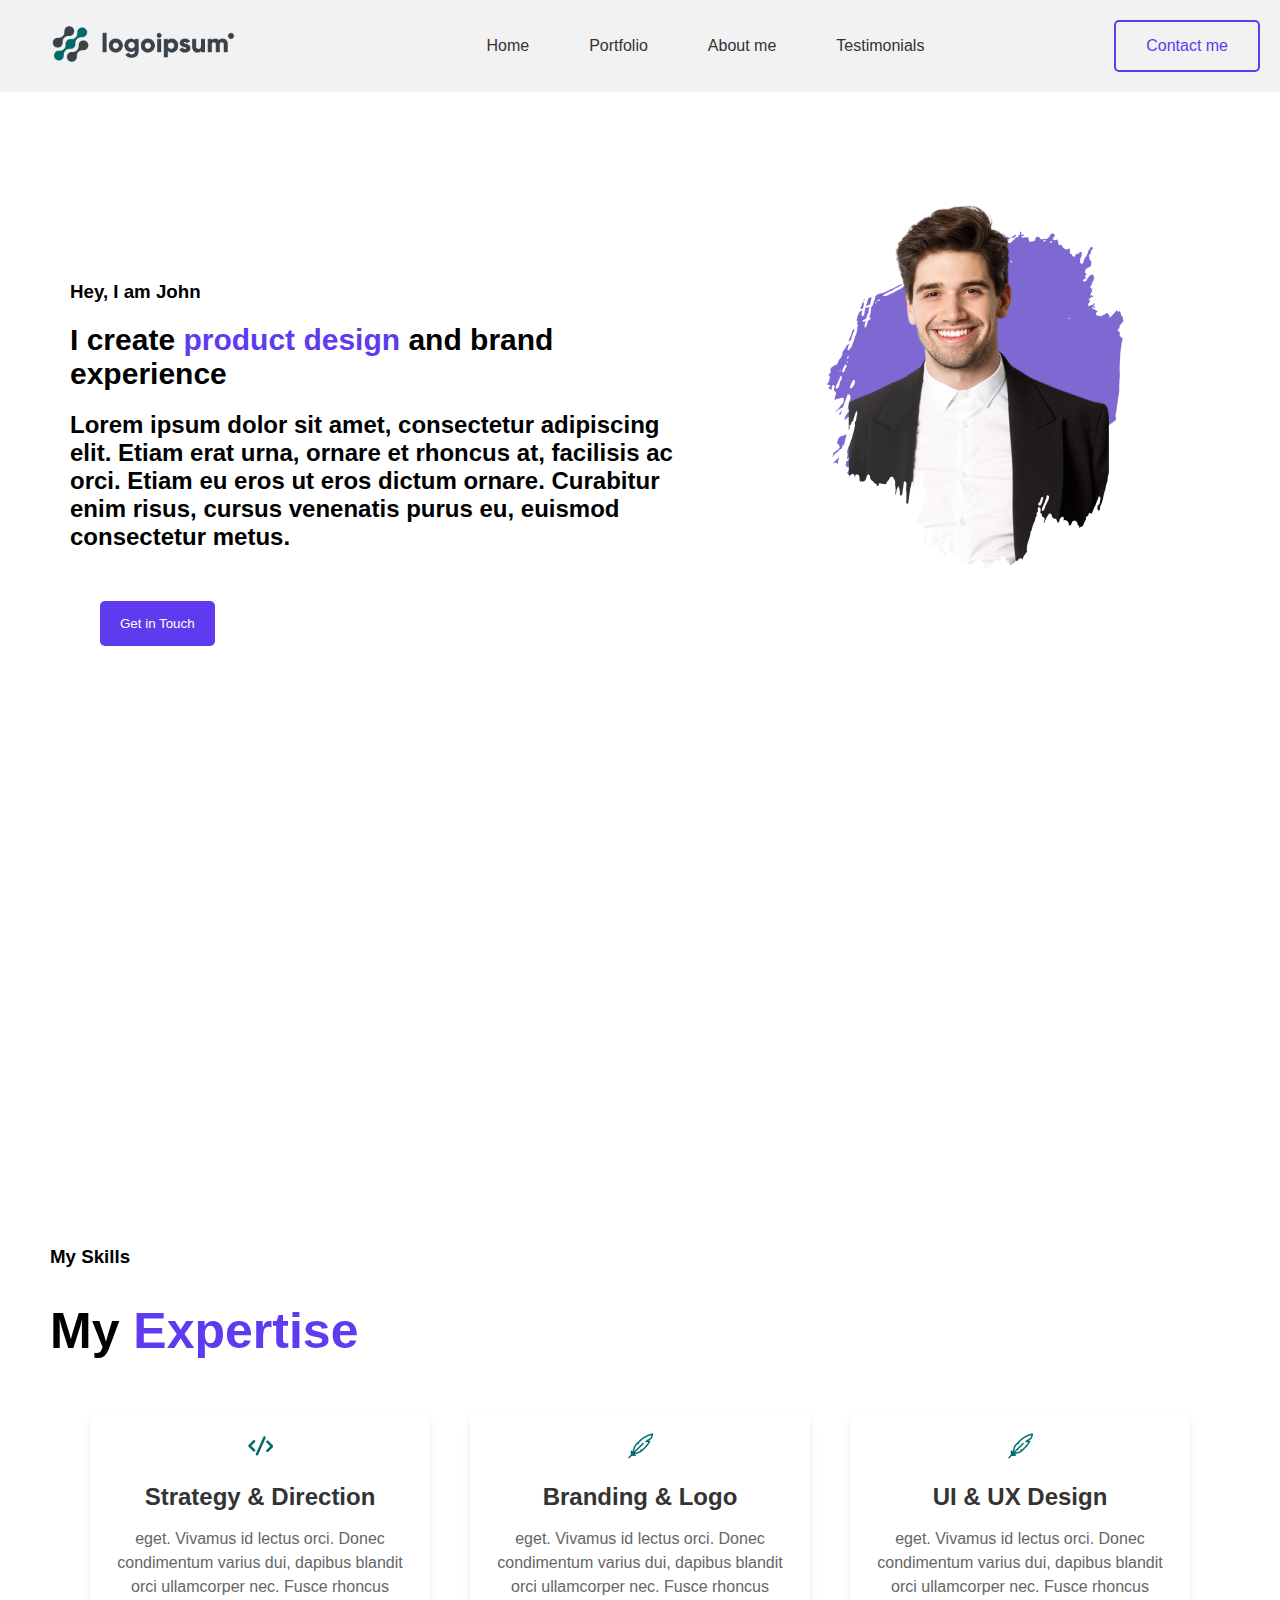
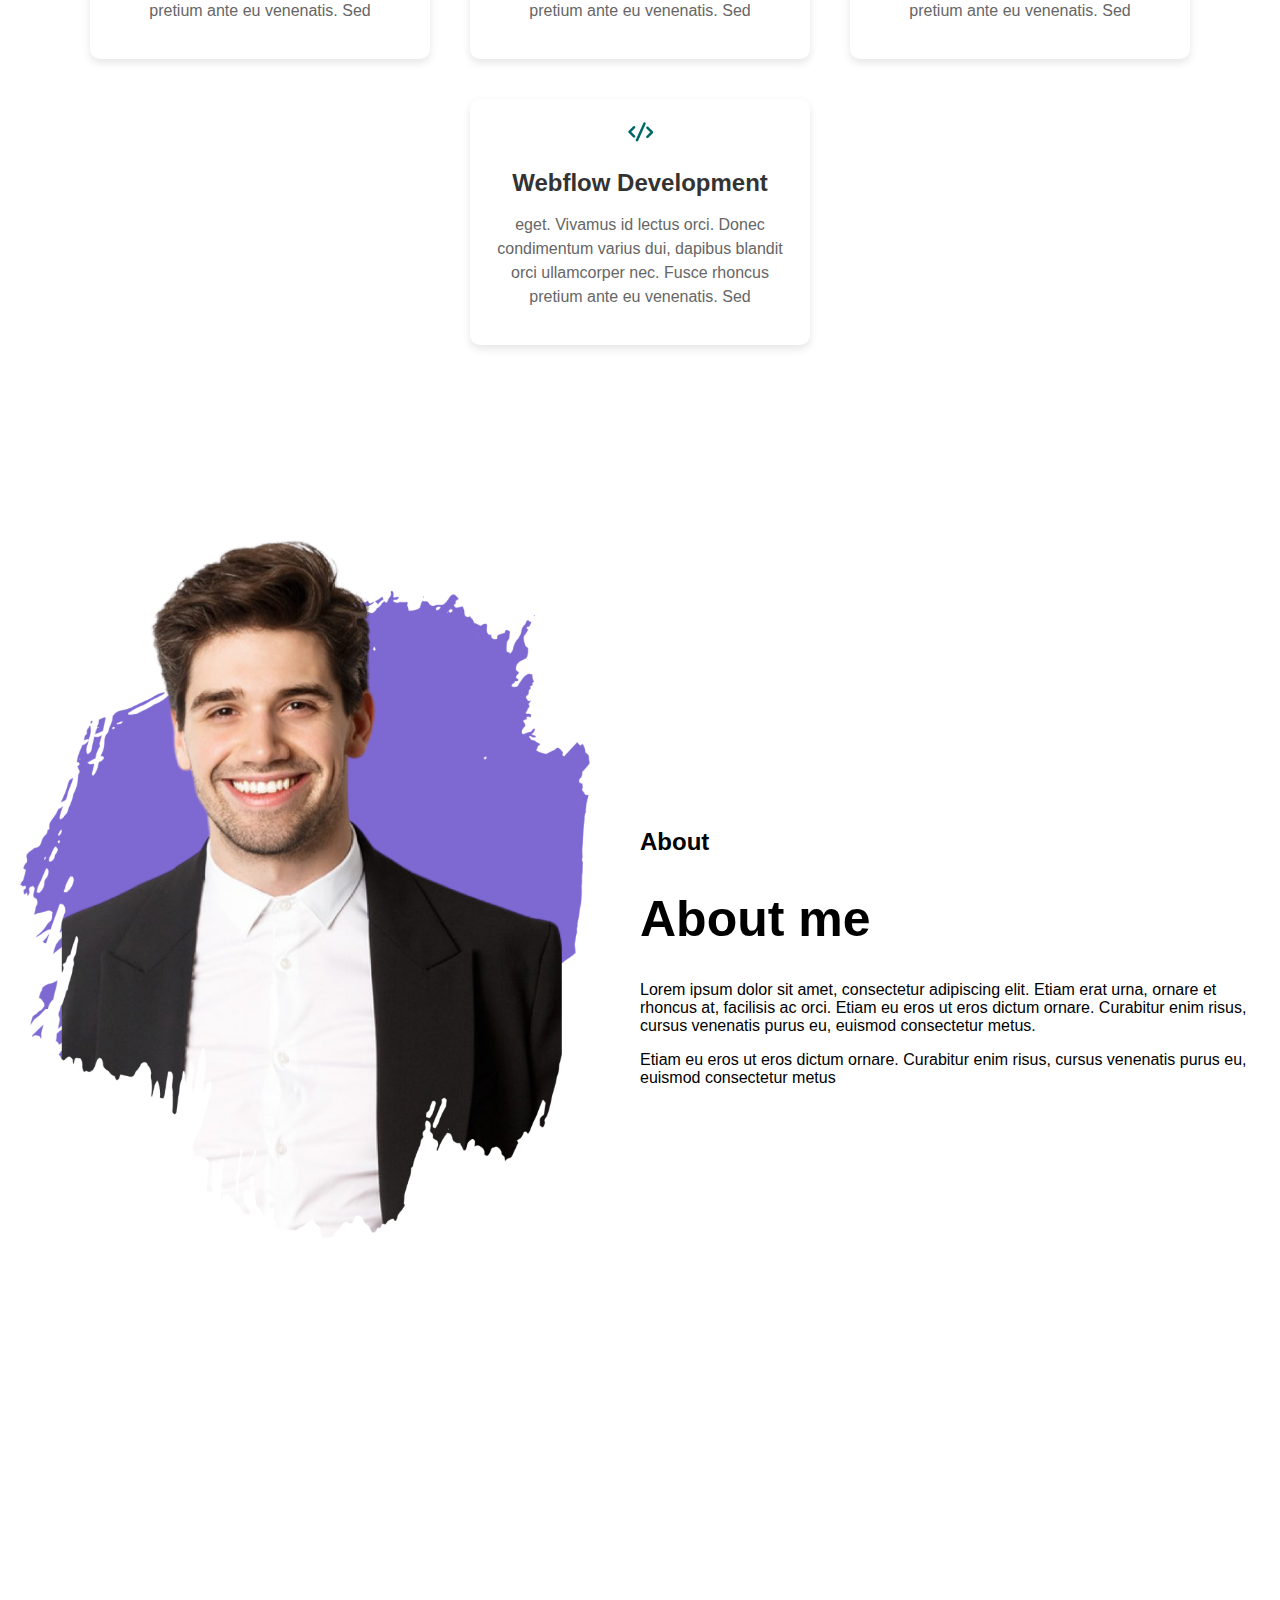
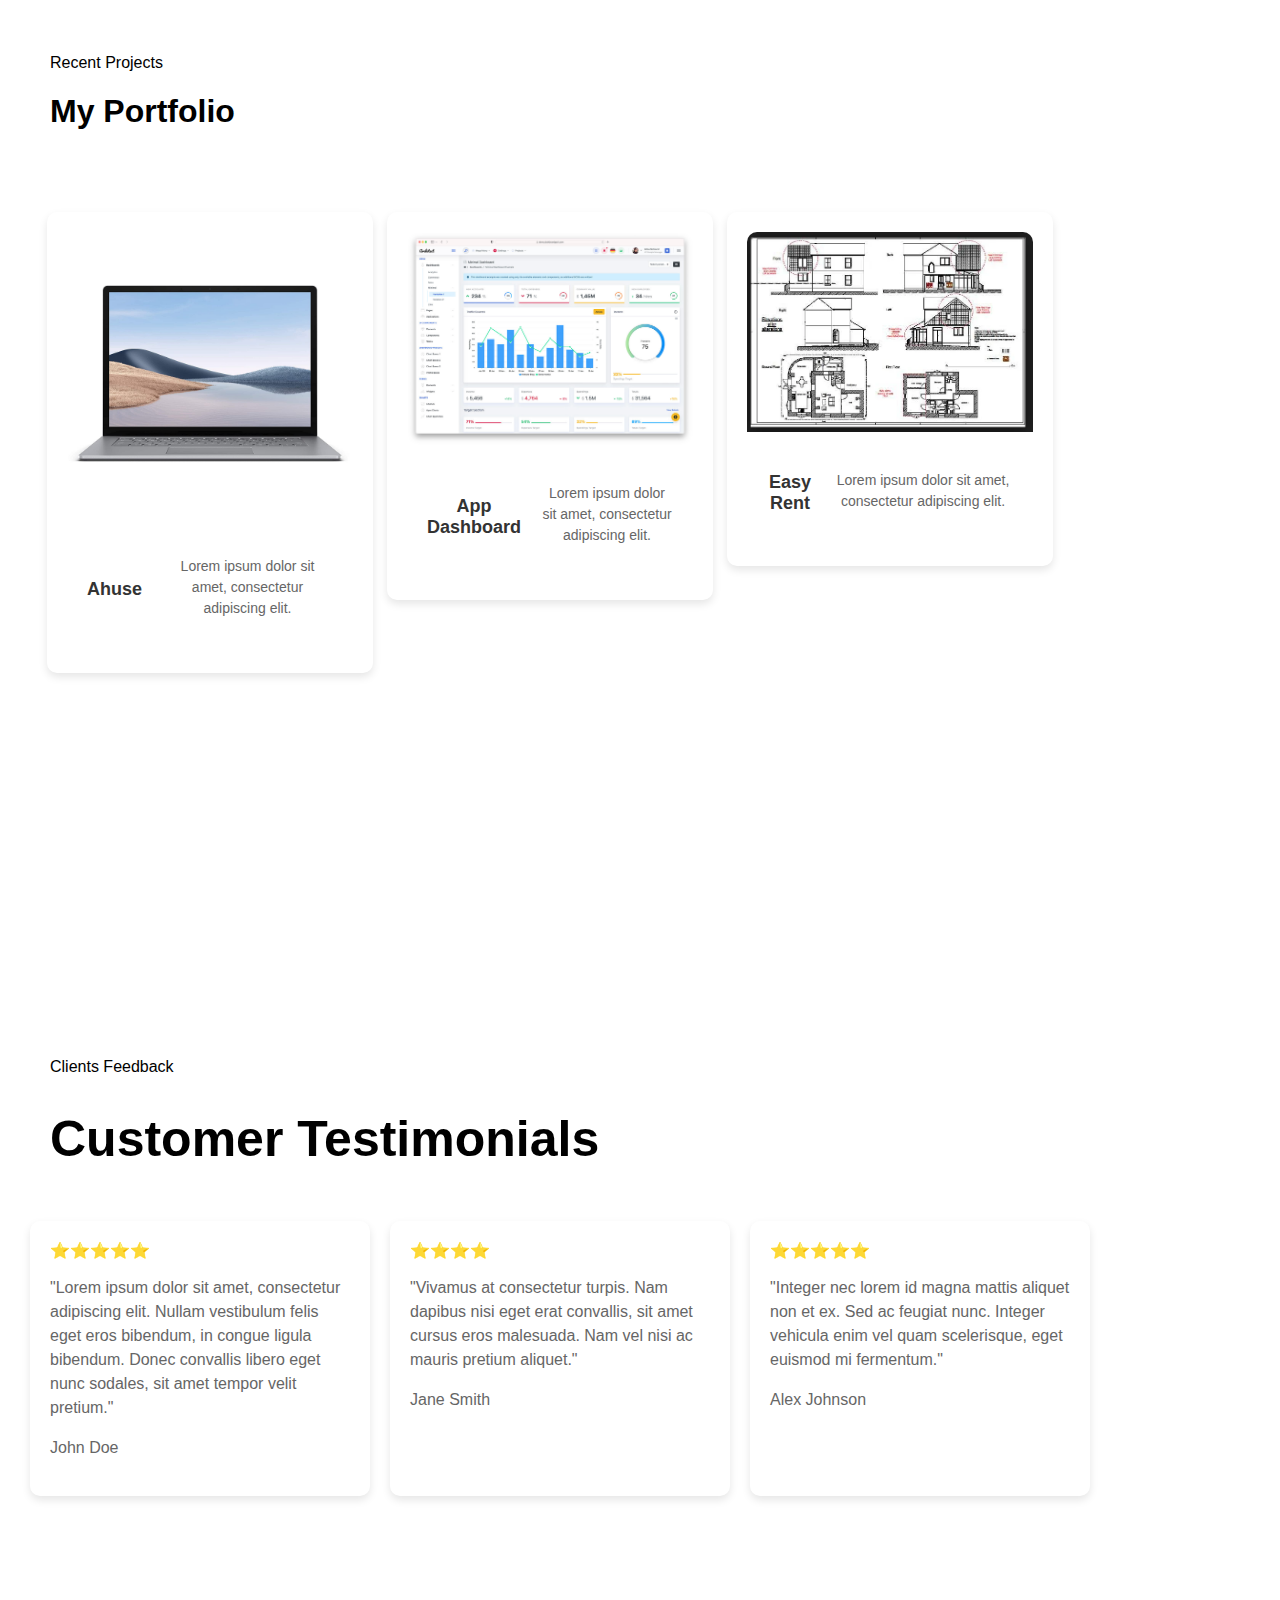
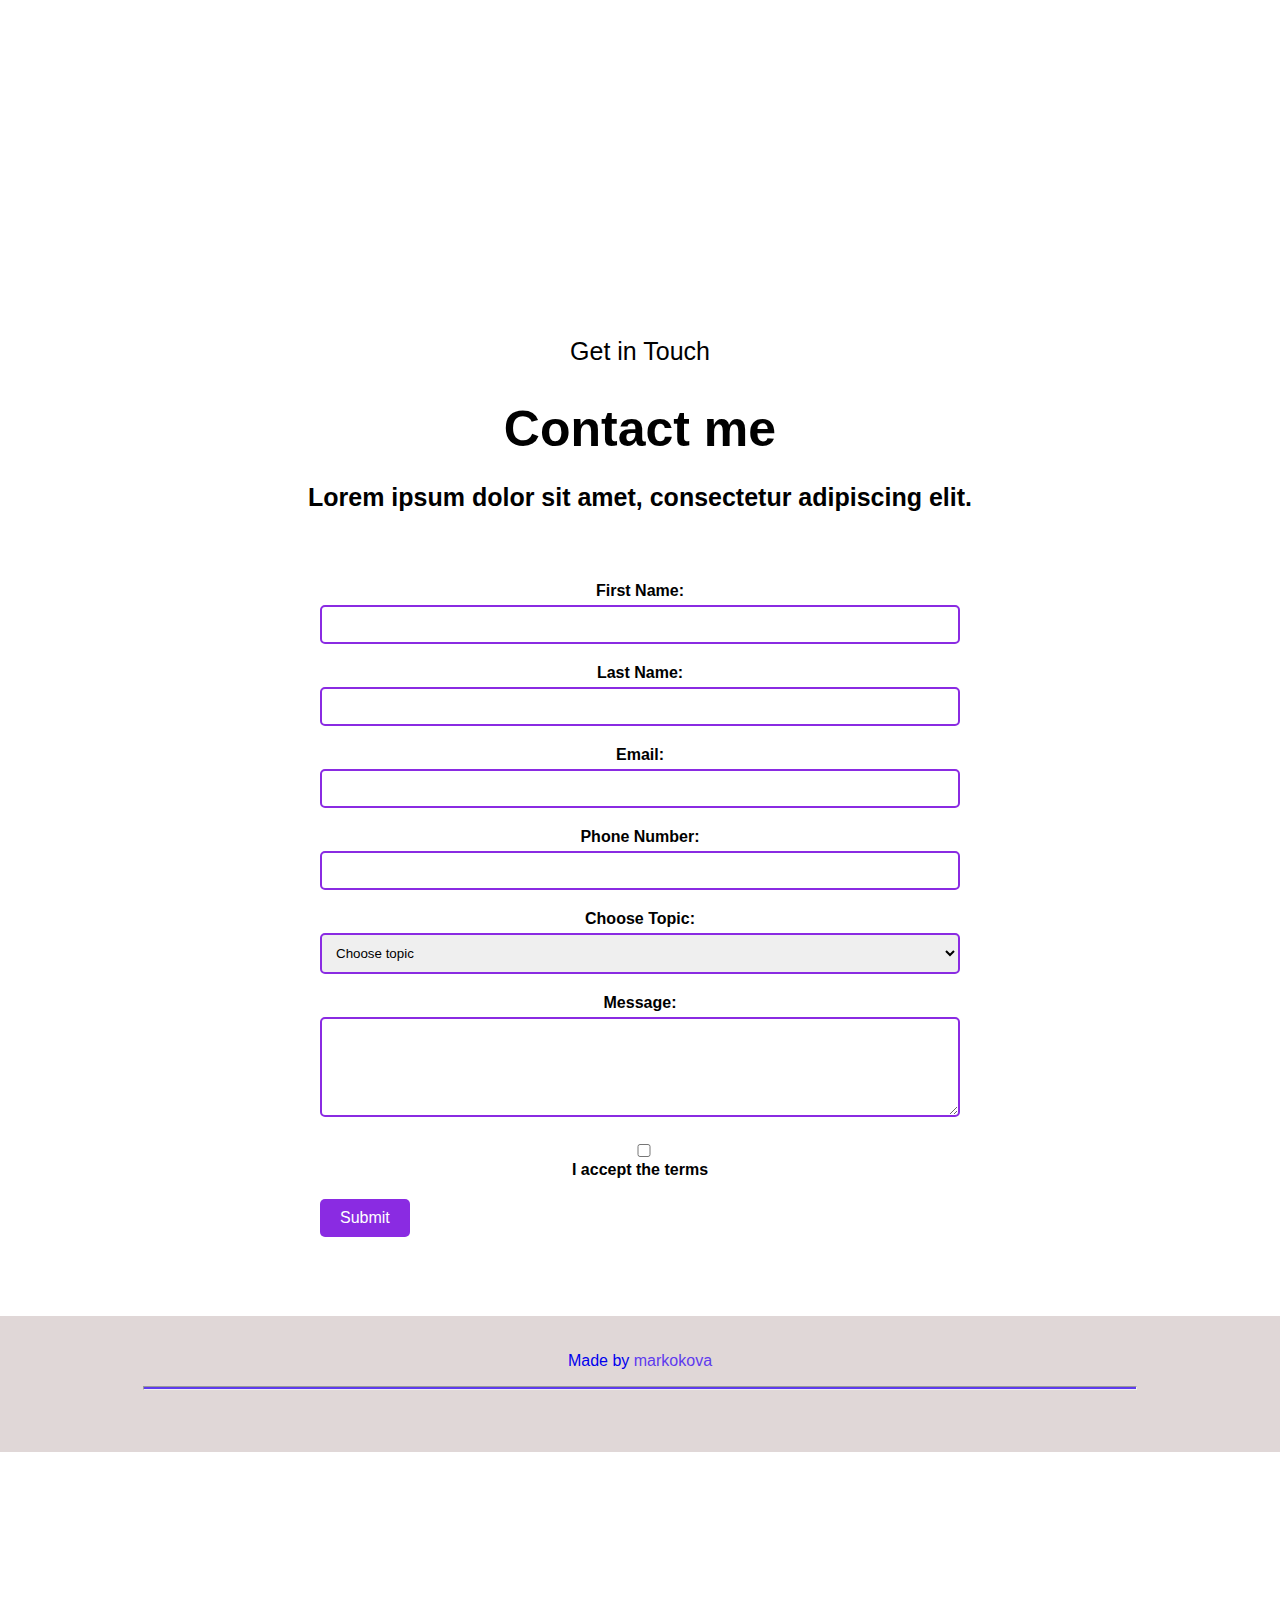
<file: index.html>
<!DOCTYPE html>
<html lang="en">
<head>
    <meta charset="UTF-8">
    <meta name="viewport" content="width=device-width, initial-scale=1.0">
    <meta name="description" content="Home page of Portfolio web app. Web app contains skills, about, testimonials, contact.">
    <title>My Portfolio</title>
    <link rel="stylesheet" href="styles/style.css">
    <link rel="stylesheet" href="styles/contact.css">
</head>
<body>
    <nav role="navigation">
        <a href="#"><img src="images/Navbar/Logo.png" alt="Logo" loading="lazy"></a>
        <ul>
            <li><a href="#">Home</a></li>
            <li><a href="#portfolio">Portfolio</a></li>
            <li><a href="#about">About me</a></li>
            <li><a href="#testimonials">Testimonials</a></li>
        </ul>
        <button aria-label="Contact">Contact me</button>
    </nav>
    <section id="header"><iframe src="pages/header.html" frameborder="0" width="100%" height="1000px"></iframe></section>
    <section id="skills"><iframe src="pages/skills.html" frameborder="0" width="100%" height="1000px"></iframe></section>
    <section id="about"><iframe src="pages/about.html" frameborder="0" width="100%" height="1000px"></iframe></section>
    <section id="portfolio"><iframe src="pages/portfolio.html" frameborder="0" width="100%" height="1000px"></iframe></section>
    <section id="testimonials"><iframe src="pages/testimonials.html" frameborder="0" width="100%" height="1000px"></iframe></section>
    <iframe src="pages/contact.html" frameborder="0" width="100%" height="1000px"></iframe>
    <iframe src="pages/footer.html" frameborder="0" width="100%" height="400px"></iframe>
</body>
</html>
</file>
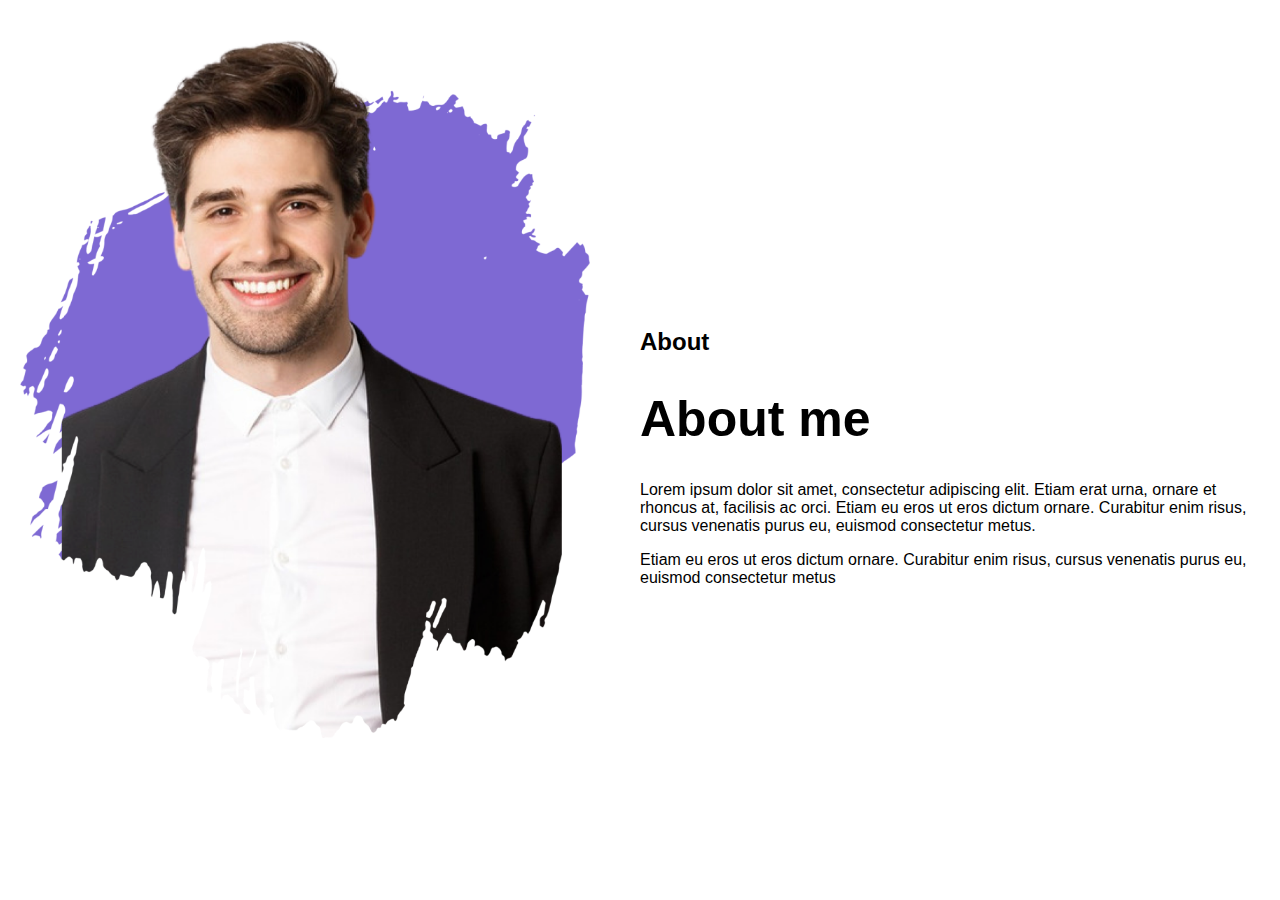
<file: pages/about.html>
<!DOCTYPE html>
<html lang="en">
<head>
    <meta charset="UTF-8">
    <meta name="viewport" content="width=device-width, initial-scale=1.0">
    <meta name="description" content="About page of Portfolio web app.">
    <link rel="stylesheet" href="../styles/style.css">
    <title>About</title>
</head>
<body>
    <section role="about-me-page" id="about">
        <div class="content">
            <div class="image">
                <img src="../images/About Me.png" alt="About Me" loading="lazy">
            </div>
            <div class="title1">
                <h2>About</h2>
                <h1 class="large-text">About me</h1>
                <p>Lorem ipsum dolor sit amet, consectetur adipiscing elit. Etiam erat urna, ornare et rhoncus at,
                    facilisis ac orci. Etiam eu eros ut eros dictum ornare. Curabitur enim risus, cursus venenatis purus eu,
                    euismod consectetur metus.</p>
                <p>
                    Etiam eu eros ut eros dictum ornare. Curabitur enim risus, cursus venenatis purus eu,
                    euismod consectetur metus
                </p>
            </div>
        </div>
    </section>
</body>
</html>
</file>
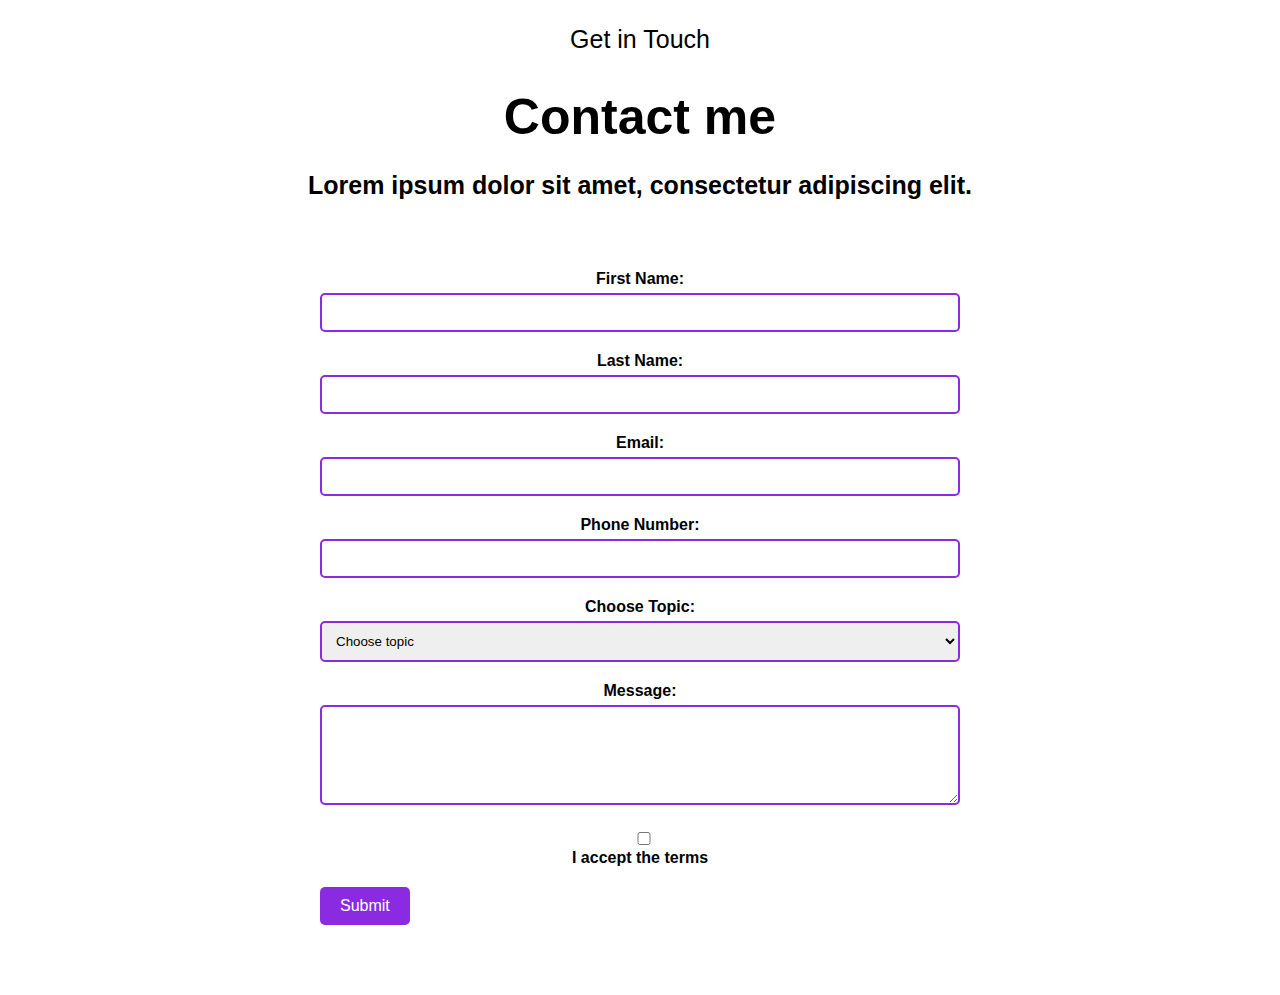
<file: pages/contact.html>
<!DOCTYPE html>
<html lang="en">
<head>
    <meta charset="UTF-8">
    <meta name="viewport" content="width=device-width, initial-scale=1.0">
    <meta name="description" content="Contact form of Portfolio web app.">
    <title>Contact</title>
    <link rel="stylesheet" href="../styles/style.css">
    <link rel="stylesheet" href="../styles/contact.css">
</head>
<body>
    <section role="contact-page" id="contact">
        <div class="contact-content">
            <div class="contact-text">
                <p>Get in Touch</p>
                <h1>Contact me</h1>
                <h4>Lorem ipsum dolor sit amet, consectetur adipiscing elit.</h4>
            </div>
            <div class="container">
                <form action="#" method="post">
                    <div class="form-group">
                        <label for="first-name">First Name:</label>
                        <input type="text" id="first-name" name="first-name" required>
                    </div>
                    <div class="form-group">
                        <label for="last-name">Last Name:</label>
                        <input type="text" id="last-name" name="last-name" required>
                    </div>
                    <div class="form-group">
                        <label for="email">Email:</label>
                        <input type="email" id="email" name="email" required>
                    </div>
                    <div class="form-group">
                        <label for="phone">Phone Number:</label>
                        <input type="tel" id="phone" name="phone" required>
                    </div>
                    <div class="form-group">
                        <label for="topic">Choose Topic:</label>
                        <select id="topic" name="topic" required>
                            <option value="" disabled selected>Choose topic</option>
                            <option value="topic1">Topic 1</option>
                            <option value="topic2">Topic 2</option>
                            <option value="topic3">Topic 3</option>
                        </select>
                    </div>
                    <div class="form-group">
                        <label for="message">Message:</label>
                        <textarea id="message" name="message" required></textarea>
                    </div>
                    <div class="form-group">
                        <input type="checkbox" id="terms" name="terms" required>
                        <label for="terms">I accept the terms</label>
                    </div>
                    <button type="submit" aria-label="Submit">Submit</button>
                </form>
            </div>
        </div>
    </section>
</body>
</html>
</file>
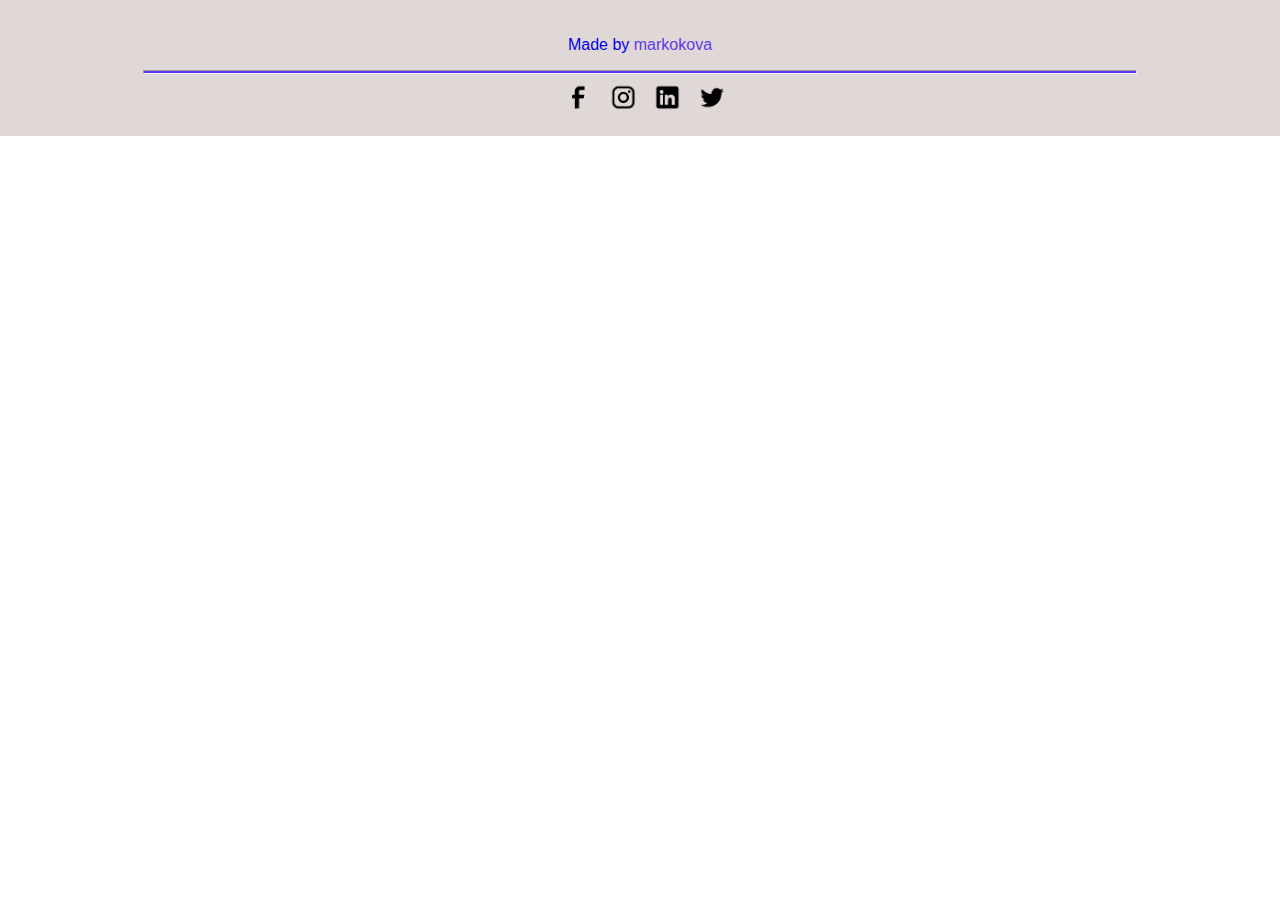
<file: pages/footer.html>
<!DOCTYPE html>
<html lang="en">
<head>
    <meta charset="UTF-8">
    <meta name="viewport" content="width=device-width, initial-scale=1.0">
    <link rel="stylesheet" href="../styles/style.css">
    <link rel="stylesheet" href="../styles/footer.css">
    <title>Document</title>
</head>
<body>
    <footer>
        <a id="my-github" href="https://github.com/markokova" target="_blank"><p>Made by <span class="highlighted">markokova</span></p></a>
        <hr>
        <div class="social-icons">
            <a href="#"><img src="../images/Facebook.png" alt="Facebook" loading="lazy"></a>
            <a href="#"><img src="../images/Instagram.png" alt="Instagram" loading="lazy"></a>
            <a href="#"><img src="../images/LinkedIn.png" alt="LinkedIn" loading="lazy"></a>
            <a href="#"><img src="../images/Twitter.png" alt="Twitter" loading="lazy"></a>
        </div>
    </footer>    
</body>
</html>
</file>
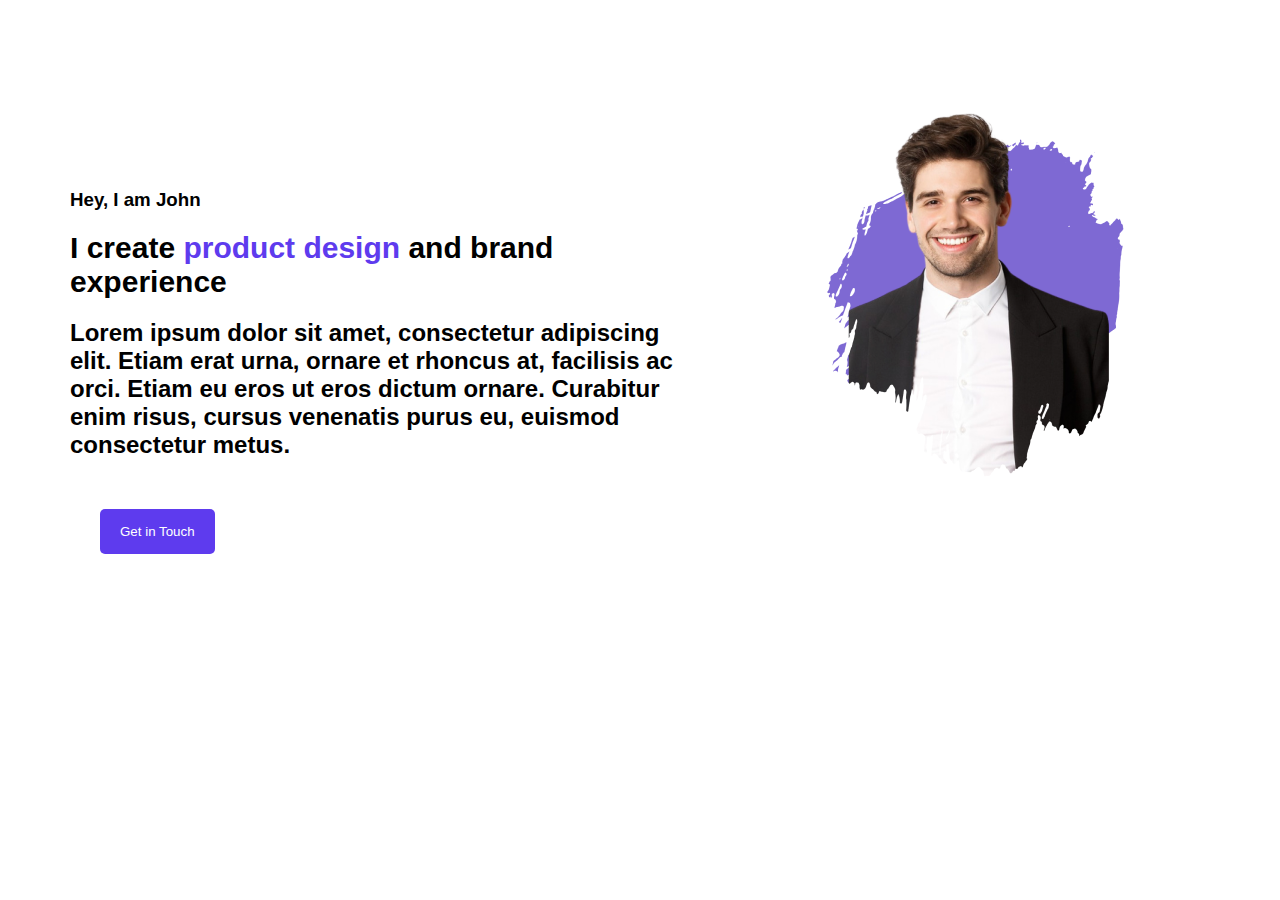
<file: pages/header.html>
<!DOCTYPE html>
<html lang="en">
<head>
    <meta charset="UTF-8">
    <meta name="viewport" content="width=device-width, initial-scale=1.0">
    <meta name="description" content="Header of Portfolio web app. Basic info about me and my page.">
    <link rel="stylesheet" href="../styles/style.css">
    <title>Header</title>
</head>
<body>
    <section role="basic-info" id="header">
        <div class="content">
            <div class="title1">
                <h3>Hey, I am John</h3>
                <h1 class="big-text">I create <span class="highlighted">product design</span> and brand experience</h1>
                <h2>Lorem ipsum dolor sit amet, consectetur adipiscing elit. Etiam erat urna, ornare et rhoncus at,
                    facilisis ac orci. Etiam eu eros ut eros dictum ornare. Curabitur enim risus, cursus venenatis purus eu,
                    euismod consectetur metus.</h2>
                <button aria-label="Contact">Get in Touch</button>
            </div>
            <div class="image">
                <img src="../images/About Me-1.png" alt="About Me" loading="lazy">
            </div>
        </div>
    </section>
</body>
</html>
</file>
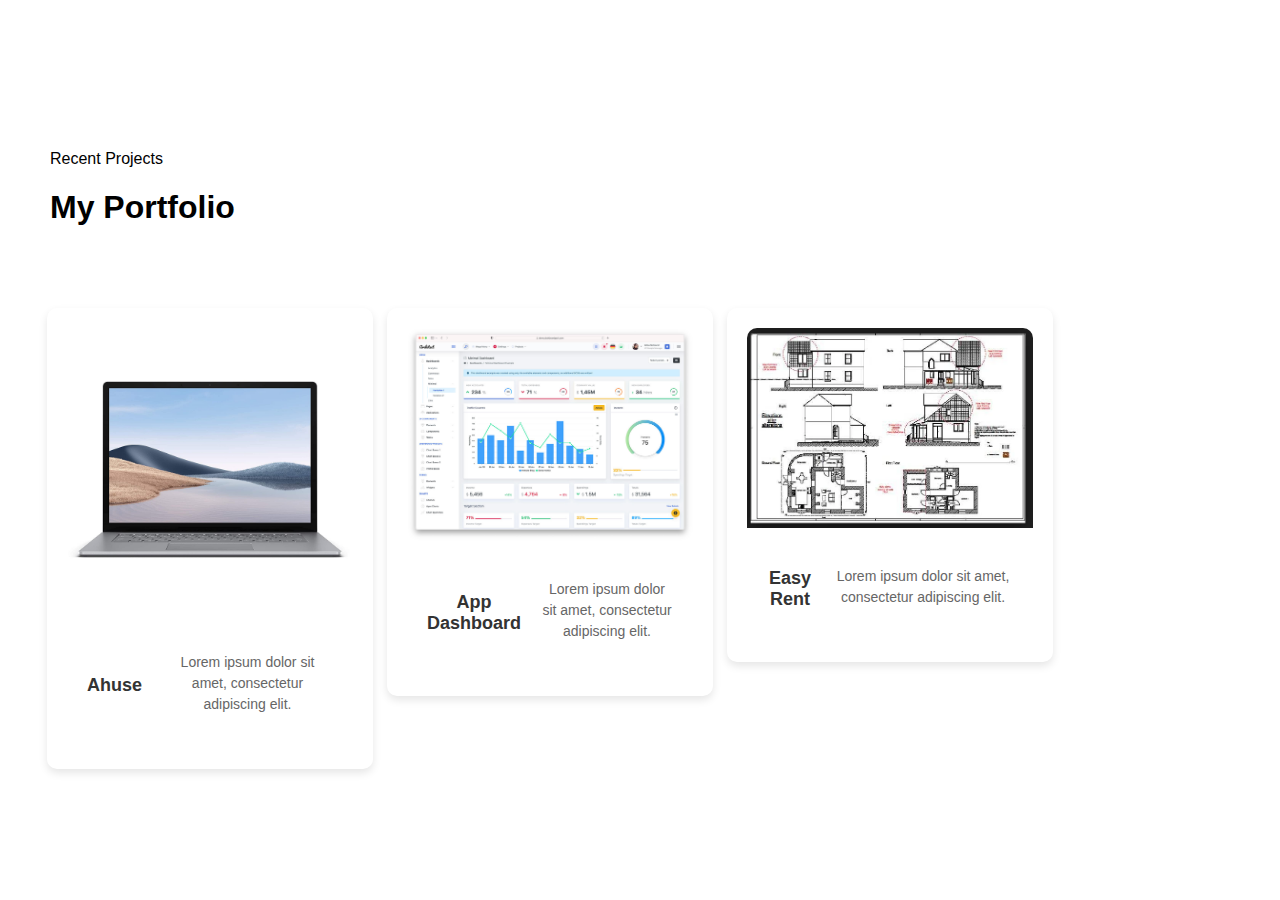
<file: pages/portfolio.html>
<!DOCTYPE html>
<html lang="en">
<head>
    <meta charset="UTF-8">
    <meta name="viewport" content="width=device-width, initial-scale=1.0">
    <meta name="description" content="Portfolio page of Portfolio web app. Latest projects and work.">
    <link rel="stylesheet" href="../styles/style.css">
    <link rel="stylesheet" href="../styles/portfolio.css">
    <title>Portfolio</title>
</head>
<body>
    <div class="title1">
        <p>Recent Projects</p>
        <h1>My Portfolio</h1>
    </div>

    <section role="my-work" id="portfolio">
        <div class="content">
            <div class="container">
                <div class="card">
                    <img src="../images/laptop.jpg" alt="Laptop image" loading="lazy">
                    <div class="content">
                        <h2>Ahuse</h2>
                        <p>Lorem ipsum dolor sit amet, consectetur adipiscing elit.</p>
                    </div>
                </div>
                <div class="card">
                    <img src="../images/dashboard.jpg" alt="Dashboard image" loading="lazy">
                    <div class="content">
                        <h2>App Dashboard</h2>
                        <p>Lorem ipsum dolor sit amet, consectetur adipiscing elit.</p>
                    </div>
                </div>
                <div class="card">
                    <img src="../images/draft.png" alt="House Draft image" loading="lazy">
                    <div class="content">
                        <h2>Easy Rent</h2>
                        <p>Lorem ipsum dolor sit amet, consectetur adipiscing elit.</p>
                    </div>
                </div>
            </div>
        </div>
    </section>
</body>
</html>
</file>
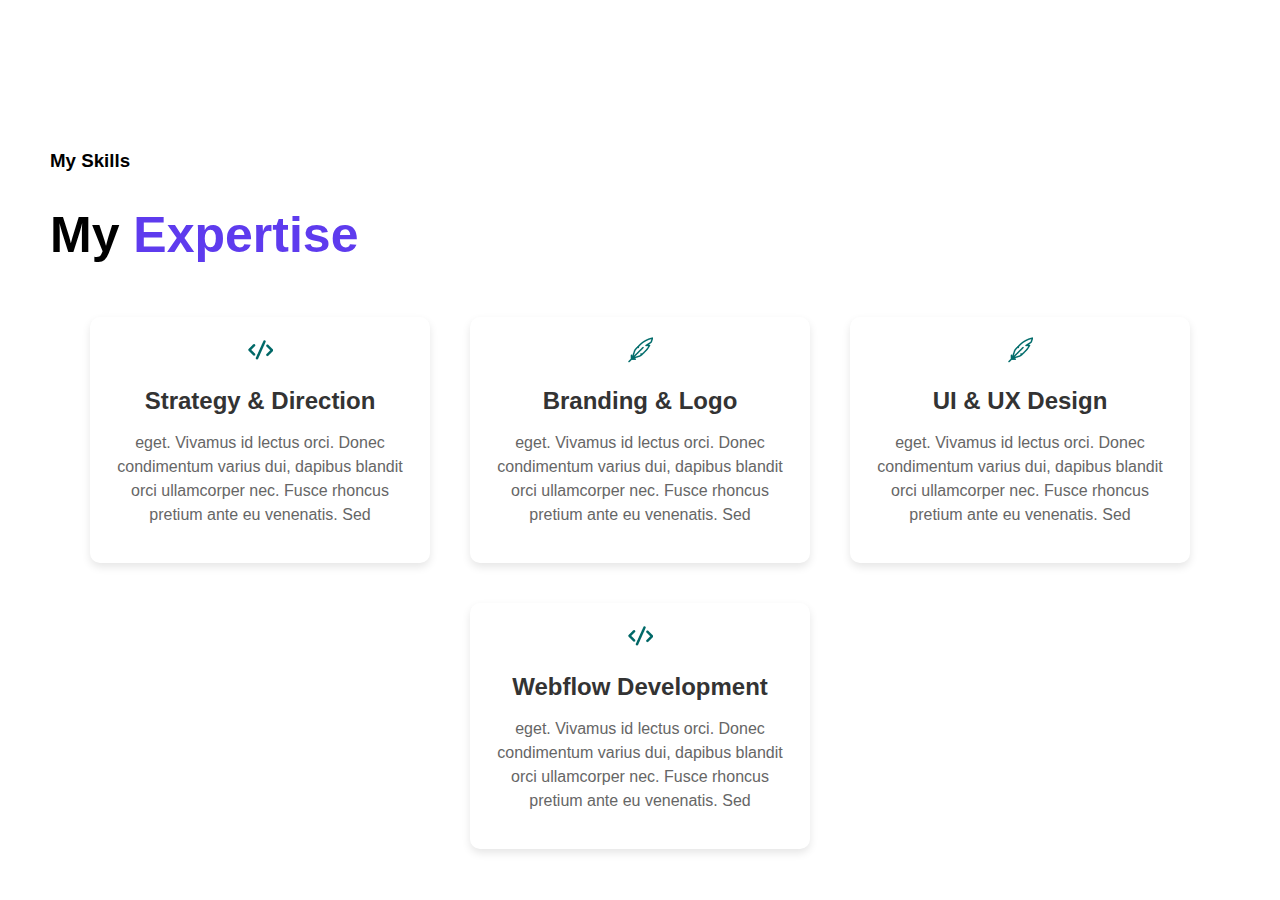
<file: pages/skills.html>
<!DOCTYPE html>
<html lang="en">
<head>
    <meta charset="UTF-8">
    <meta name="viewport" content="width=device-width, initial-scale=1.0">
    <meta name="description" content="Skills page of Portfolio web app. Display of my technical skills.">
    <link rel="stylesheet" href="../styles/style.css">
    <title>Skills</title>
</head>
<body>
    <section role="my-technical-skills" id="skills">
        <div class="title1">
            <h3>My Skills</h3>
            <h1 class="large-text">My <span class="highlighted">Expertise</span></h1>
        </div>
        <div class="skills-content">
            <div class="card">
                <img src="../images/My Skill/feather-pen 1-3.png" alt="HTML Brackets sticker" loading="lazy">
                <h2>Strategy & Direction</h2>
                <p>eget. Vivamus id lectus orci. Donec condimentum varius dui, dapibus blandit orci ullamcorper nec. Fusce rhoncus pretium ante eu venenatis. Sed</p>
            </div>
            <div class="card">
                <img src="../images/My Skill/feather-pen 1-2.png" alt="Feather sticker" loading="lazy">
                <h2>Branding & Logo</h2>
                <p>eget. Vivamus id lectus orci. Donec condimentum varius dui, dapibus blandit orci ullamcorper nec. Fusce rhoncus pretium ante eu venenatis. Sed</p>
            </div>
            <div class="card">
                <img src="../images/My Skill/feather-pen 1-2.png" alt="Feather sticker" loading="lazy">
                <h2>UI & UX Design</h2>
                <p>eget. Vivamus id lectus orci. Donec condimentum varius dui, dapibus blandit orci ullamcorper nec. Fusce rhoncus pretium ante eu venenatis. Sed</p>
            </div>
            <div class="card">
                <img src="../images/My Skill/feather-pen 1-3.png" alt="HTML Brackets sticker" loading="lazy">
                <h2>Webflow Development</h2>
                <p>eget. Vivamus id lectus orci. Donec condimentum varius dui, dapibus blandit orci ullamcorper nec. Fusce rhoncus pretium ante eu venenatis. Sed</p>
            </div>
        </div>
    </section>
</body>
</html>
</file>
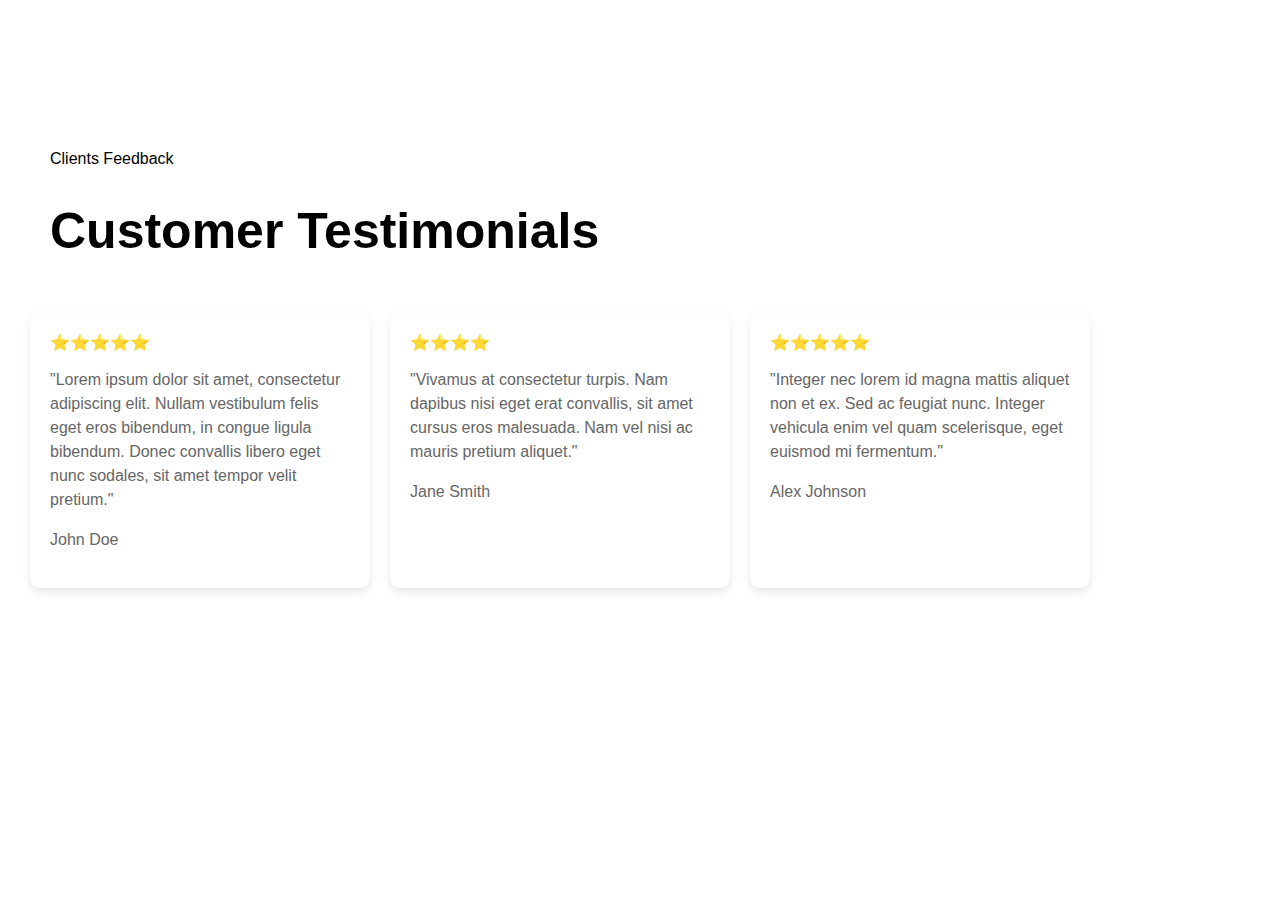
<file: pages/testimonials.html>
<!DOCTYPE html>
<html lang="en">
<head>
    <meta charset="UTF-8">
    <meta name="viewport" content="width=device-width, initial-scale=1.0">
    <meta name="description" content="Testimonials page of Portfolio web app. Feedback of my clients.">
    <link rel="stylesheet" href="../styles/style.css">
    <link rel="stylesheet" href="../styles/testimonials.css">
    <title>Testimonials</title>
</head>
<body>
    <div class="title1">
        <p>Clients Feedback</p>
        <h1 class="large-text">Customer Testimonials</h1>
    </div>
    <section role="clients feedback" id="testimonials">
        <div class="content">
            <div class="container">
                <div class="card">
                    <div class="stars">⭐️⭐️⭐️⭐️⭐️</div>
                    <p class="description">"Lorem ipsum dolor sit amet, consectetur adipiscing elit. Nullam vestibulum felis eget eros bibendum, in congue ligula bibendum. Donec convallis libero eget nunc sodales, sit amet tempor velit pretium."</p>
                    <p class="name">John Doe</p>
                </div>
                <div class="card">
                    <div class="stars">⭐️⭐️⭐️⭐️</div>
                    <p class="description">"Vivamus at consectetur turpis. Nam dapibus nisi eget erat convallis, sit amet cursus eros malesuada. Nam vel nisi ac mauris pretium aliquet."</p>
                    <p class="name">Jane Smith</p>
                </div>
                <div class="card">
                    <div class="stars">⭐️⭐️⭐️⭐️⭐️</div>
                    <p class="description">"Integer nec lorem id magna mattis aliquet non et ex. Sed ac feugiat nunc. Integer vehicula enim vel quam scelerisque, eget euismod mi fermentum."</p>
                    <p class="name">Alex Johnson</p>
                </div>
            </div>
        </div>
    </section>
</body>
</html>
</file>
<file: styles/style.css>
body {
    margin: 0;
    padding: 0;
    font-family: Arial, sans-serif;
}

nav {
    display: flex;
    justify-content: space-between;
    align-items: center;
    padding: 20px;
    background-color: #f2f2f2;
}

nav img {
    height: 30px;
    padding-left: 30px;
}

nav ul {
    display: flex;
    list-style-type: none;
}

nav ul a {
    margin: 0 10px;
    padding-left: 20px;
    text-decoration: none;
    color: #333;
}

nav button {
    padding: 15px 20px;
    background-color: transparent;
    color: #5E3BEE;
    border: 2px solid #5E3BEE;
    border-radius: 5px;
    cursor: pointer;
}

.highlighted {
    color: #5E3BEE !important;
}

.content {
    display: flex;
    flex-direction: column;
    align-items: center;
    padding: 20px;
}

.content .image {
    margin-top: 20px;
    text-align: center;
}

.image {
    margin-top: 150px;
    flex: 1;
    text-align: right;
}


.image img {
    max-width: 100%;
    height: auto;
}

.title1 {
    margin-top: 50px;
    margin-left: 20px;
    padding-left: 50px;
    width: 80%;
    text-align: center;
}

.title1 button {
    margin-left: 30px;
    margin-top: 30px;
    padding: 15px 20px;
    background-color: #5E3BEE;
    color: #fff;
    border: none;
    border-radius: 5px;
    cursor: pointer;
}

button:hover {
    background-color: #879cb2;
}

.card {
    width: 100%;
    max-width: 300px;
    margin: 20px auto;
    padding: 20px;
    border-radius: 10px;
    box-shadow: 0 4px 8px rgba(0, 0, 0, 0.1);
    background-color: #fff;
}

.card h2 {
    color: #333;
    font-size: 24px;
    margin-bottom: 10px;
}

.card p {
    color: #666;
    font-size: 16px;
    line-height: 1.5;
}

#skills .skills-content {
    display: flex;
    flex-direction: column;
    align-items: center;
}



.big-text {
    font-size: 30px;
}

.large-text {
    font-size: 50px;
}

#skills .card {
    width: 300px;
    margin: 20px;
    padding: 20px;
    border-radius: 10px;
    box-shadow: 0 4px 8px rgba(0, 0, 0, 0.1);
    background-color: #fff;
    text-align: center;
}

@media (min-width: 768px) {
    nav img {
        height: 40px;
    }

    nav ul a {
        margin: 0 20px;
    }

    nav button {
        padding: 15px 30px;
    }

    .content {
        flex-direction: row;
    }

    .title1 {
        width: 50%; 
        margin-top: 150px; 
        margin-left: 0;
        text-align: left;
    }
    #skills .skills-content {
        flex-direction: row;
        justify-content: center;
        flex-wrap: wrap;
    }
}
</file>
<file: styles/contact.css>
.container {
    width: 50%;
    margin: 50px auto;
    padding: 20px;
}

.form-group {
    margin-bottom: 20px;
}

label {
    display: block;
    font-weight: bold;
    margin-bottom: 5px;
}

input[type="text"],
input[type="email"],
input[type="tel"],
select,
textarea,
input[type="checkbox"] {
    width: 100%;
    padding: 10px;
    border: 2px solid #8a2be2;
    border-radius: 5px;
    box-sizing: border-box;
}

textarea {
    height: 100px;
}

button {
    padding: 10px 20px;
    background-color: #8a2be2;
    color: #fff;
    border: none;
    border-radius: 5px;
    cursor: pointer;
    font-size: 16px;
}

button:hover {
    background-color: #6a1bbf;
}

.contact-text{
    text-align: center;
    font-size: 25px;
}

h1{
    height: 50px;
}

label{
    text-align: center;
}
</file>
<file: styles/footer.css>
footer {
    background-color: rgba(133, 96, 96, 0.252);
    color: #fff;
    padding: 20px;
    text-align: center;
}

.footer-nav ul {
    list-style: none;
    padding: 0;
}

.footer-nav ul li {
    display: inline;
    margin-right: 20px;
}

.footer-nav ul li:last-child {
    margin-right: 0;
}

.footer-nav ul li a {
    color: black;
    text-decoration: none;
}

.social-icons img {
    width: 30px;
    height: 30px;
    margin-left: 10px;
}

hr{
    width: 80%;
    height: 2px;
    background-color: #5E3BEE
}

#my-github{
    text-decoration: none;
}
</file>
<file: styles/portfolio.css>
body, html {
    margin: 0;
    padding: 0;
    font-family: Arial, sans-serif;
}

.container {
    display: flex;
    justify-content: space-between;
    align-items: flex-start;
    padding: 20px;
}

.card {
    width: calc(30% - 20px);
    border-radius: 10px;
    overflow: hidden;
    box-shadow: 0 4px 8px rgba(0, 0, 0, 0.1);
    transition: transform 0.3s ease;
}

.card:hover {
    transform: translateY(-5px);
}

.card img {
    width: 100%;
    height: 60%;
    object-fit: cover;
    border-radius: 10px 10px 0 0;
}

.content {
    display: flex;
    padding: 20px;
    text-align: center;
}

.content h2 {
    font-size: 18px;
    margin-bottom: 10px;
}

.content p {
    font-size: 14px;
    color: #666;
    padding-left: 20px;
}
</file>
<file: styles/testimonials.css>
.container {
    display: flex;
}
.card {
    flex: 1;
    margin: 0 10px;
}
</file>
